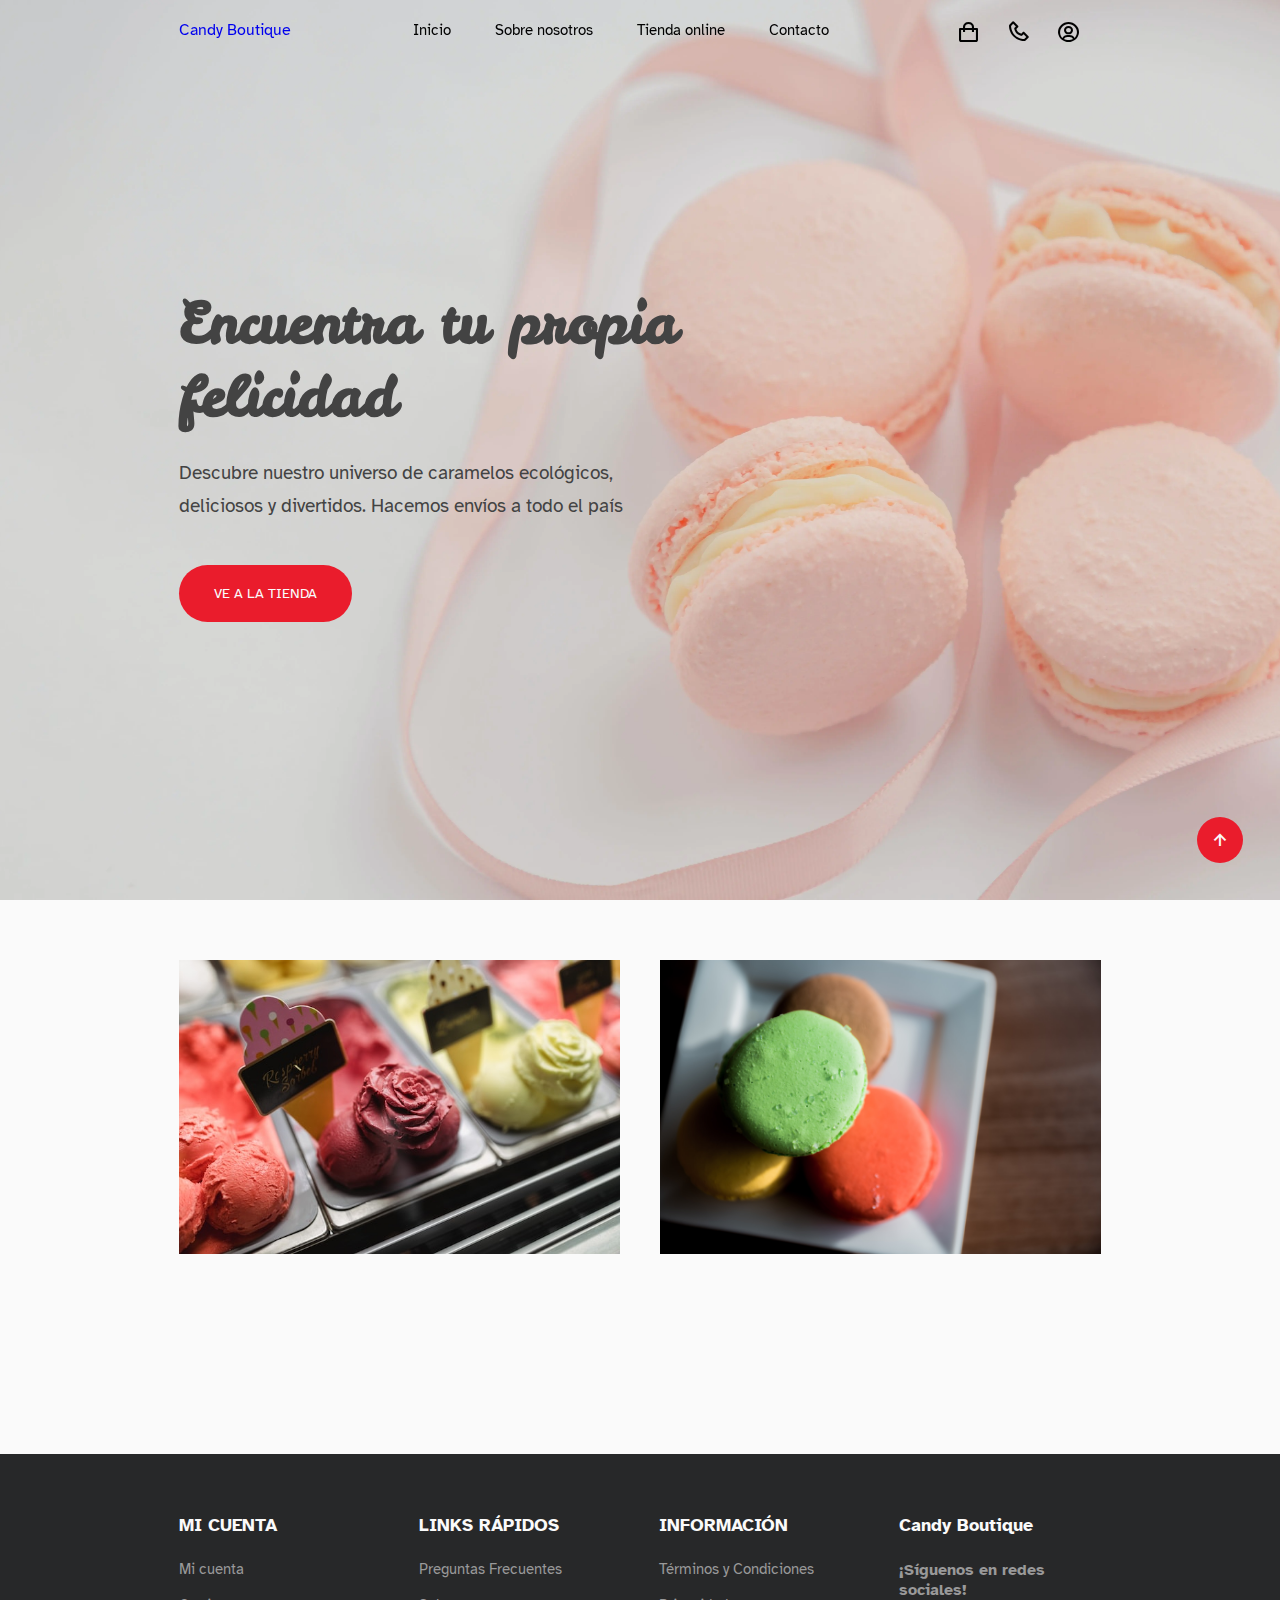
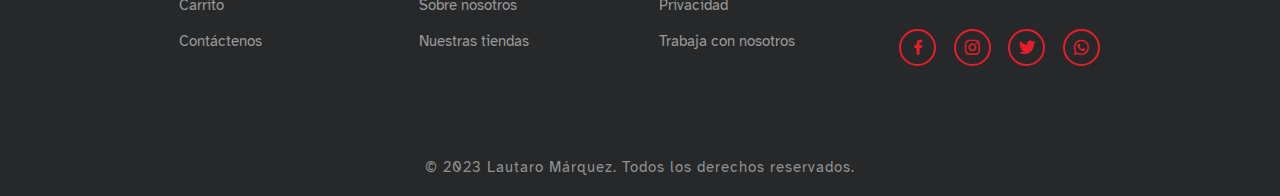
<file: index.html>
<!DOCTYPE html>
<html lang="es">
  <head>
    <meta charset="UTF-8" />
    <meta name="viewport" content="width=device-width, initial-scale=1.0" />
    <link rel="preconnect" href="https://fonts.googleapis.com" />
    <link rel="preconnect" href="https://fonts.gstatic.com" crossorigin />
    <link
      rel="apple-touch-icon"
      sizes="180x180"
      href="./assets/favicon/apple-touch-icon.png"
    />
    <link
      rel="icon"
      type="image/png"
      sizes="32x32"
      href="./assets/favicon/favicon-32x32.png"
    />
    <link
      rel="icon"
      type="image/png"
      sizes="16x16"
      href="./assets/favicon/favicon-16x16.png"
    />
    <link
      rel="shortcut icon"
      href="./assets/favicon/favicon.ico"
      type="image/x-icon"
    />
    <link
      href="https://fonts.googleapis.com/css2?family=Atkinson+Hyperlegible:wght@400;700&family=Leckerli+One&display=swap"
      rel="stylesheet"
    />
    <title>Candy Boutique</title>
    <link
      rel="stylesheet"
      href="https://cdn.jsdelivr.net/npm/boxicons@latest/css/boxicons.min.css"
    />
    <link rel="stylesheet" href="./css/style.css" />
  </head>
  <body>
    <!-- Header -->

    <header>
      <a href="#" class="logo">Candy Boutique</a>
      <ul class="navbar">
        <li><a href="#">Inicio</a></li>
        <li><a href="#">Sobre nosotros</a></li>
        <li><a href="./pages/shop.html">Tienda online</a></li>
        <li><a href="#">Contacto</a></li>
      </ul>
      <div class="h-icons">
        <a href="./pages/cart.html"><i class="bx bx-shopping-bag"></i></a>
        <a href="./pages/contact.html"><i class="bx bx-phone"></i></a>
        <a href="#"><i class='bx bx-user-circle'></i></a>
        <div class="bx bx-menu" id="menu-icon"></div>
      </div>
    </header>

    <!-- Home -->
    <section class="home">
      <div class="home-text">
        <h1>
          Encuentra tu propia <br />
          felicidad
        </h1>
        <p>
          Descubre nuestro universo de caramelos ecológicos, <br />
          deliciosos y divertidos. Hacemos envíos a todo el país
        </p>
        <a href="./pages/shop.html" class="btn">Ve a la tienda</a>
      </div>
    </section>
    <!-- Banner -->
    <section class="banner">
      <div class="banner-img">
        <img src="./assets/img/icecream.jpg" alt="Ice Cream" />
      </div>
      <div class="banner-img">
        <img src="./assets/img/macaroons.jpg" alt="Macaroons" />
      </div>
    </section>

    <!-- New product -->

    <section>
      <div class="center-text">
        <h2></h2>
      </div>
    </section>

    <!-- Contacto -->

    <section class="contact">
      <div class="contact-box">
        <h4>MI CUENTA</h4>
        <li><a href="#">Mi cuenta</a></li>
        <li><a href="#">Carrito</a></li>
        <li><a href="#">Contáctenos</a></li>
      </div>

      <div class="contact-box">
        <h4>LINKS RÁPIDOS</h4>
        <li><a href="#">Preguntas Frecuentes</a></li>
        <li><a href="#">Sobre nosotros</a></li>
        <li><a href="#">Nuestras tiendas</a></li>
      </div>

      <div class="contact-box">
        <h4>INFORMACIÓN</h4>
        <li><a href="#">Términos y Condiciones</a></li>
        <li><a href="#">Privacidad</a></li>
        <li><a href="#">Trabaja con nosotros</a></li>
      </div>

      <div class="contact-box">
        <h4>Candy Boutique</h4>
        <h5>¡Síguenos en redes sociales!</h5>
        <div class="social">
          <a href="#"><i class="bx bxl-facebook"></i></a>
          <a href="#"><i class="bx bxl-instagram"></i></a>
          <a href="#"><i class="bx bxl-twitter"></i></a>
          <a href="#"><i class="bx bxl-whatsapp"></i></a>
        </div>
      </div>
    </section>

    <!-- Scroll -->

    <a href="#" class="scroll-top"><i class="bx bx-up-arrow-alt"></i></a>

    <div class="end-text">
      <p>© 2023 Lautaro Márquez. Todos los derechos reservados.</p>
    </div>

    <!-- Script propio de JS -->
    <script src="./scripts/app.js"></script>
  </body>
</html>
</file>
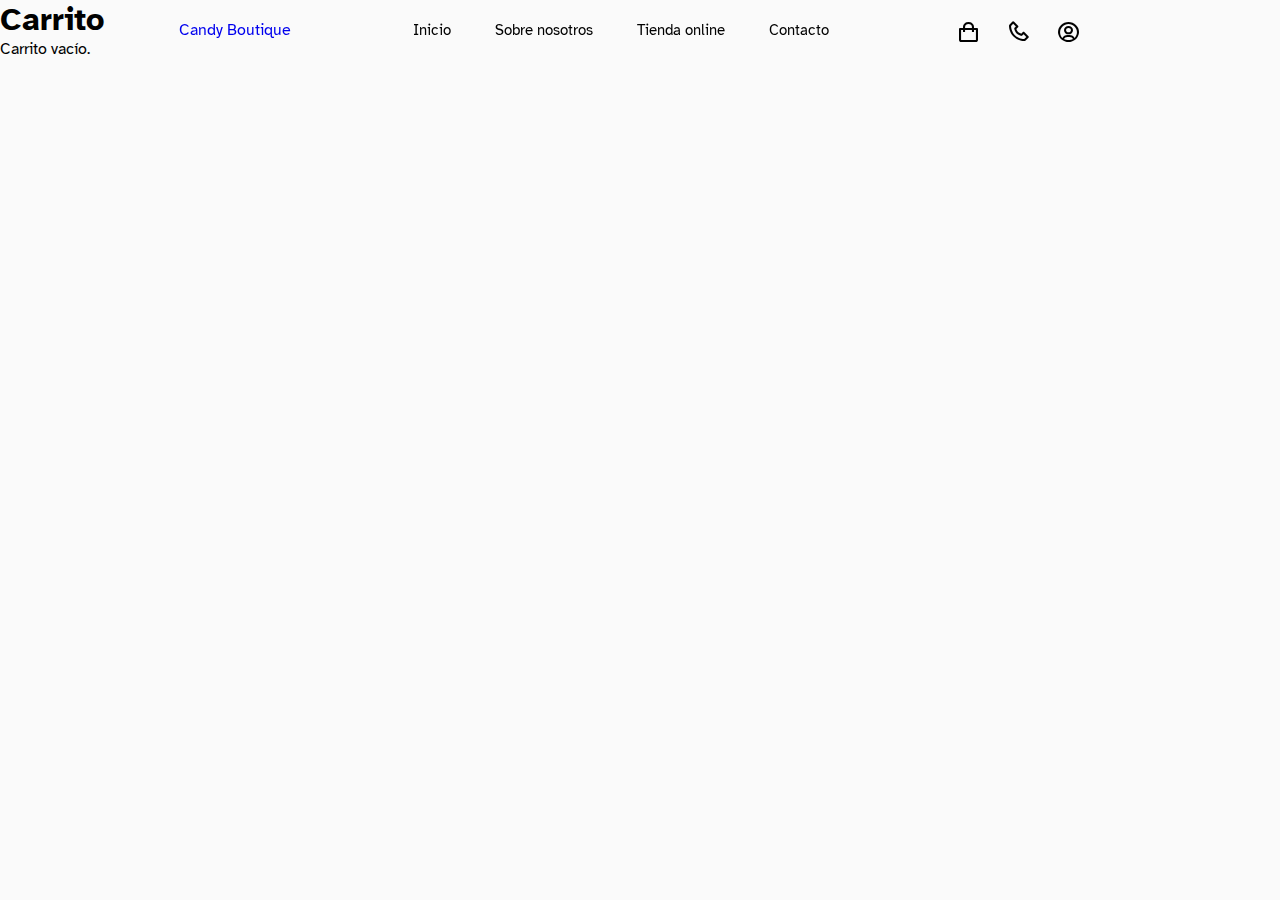
<file: pages/cart.html>
<!DOCTYPE html>
<html lang="es">
  <head>
    <meta charset="UTF-8" />
    <meta name="viewport" content="width=device-width, initial-scale=1.0" />
    <link rel="preconnect" href="https://fonts.googleapis.com" />
    <link rel="preconnect" href="https://fonts.gstatic.com" crossorigin />
    <link rel="apple-touch-icon" sizes="180x180" href="/apple-touch-icon.png" />
    <link rel="icon" type="image/png" sizes="32x32" href="/favicon-32x32.png" />
    <link rel="icon" type="image/png" sizes="16x16" href="/favicon-16x16.png" />
    <link
      rel="shortcut icon"
      href="./assets/favicon/favicon.ico"
      type="image/x-icon"
    />
    <link
      href="https://fonts.googleapis.com/css2?family=Atkinson+Hyperlegible:wght@400;700&family=Leckerli+One&display=swap"
      rel="stylesheet"
    />
    <title>Contacto | Candy Boutique</title>
    <link
      rel="stylesheet"
      href="https://cdn.jsdelivr.net/npm/boxicons@latest/css/boxicons.min.css"
    />
    <link rel="stylesheet" href="../css/style.css" />
  </head>
  <body>
    <!-- Header -->

    <header>
      <a href="../index.html" class="logo">Candy Boutique</a>
      <ul class="navbar">
        <li><a href="../index.html">Inicio</a></li>
        <li><a href="#">Sobre nosotros</a></li>
        <li><a href="./shop.html">Tienda online</a></li>
        <li><a href="./contact.html">Contacto</a></li>
      </ul>
      <div class="h-icons">
        <a href="./cart.html"><i class="bx bx-shopping-bag"></i></a>
        <a href="./contact.html"><i class="bx bx-phone"></i></a>
        <a href="#"><i class='bx bx-user-circle'></i></a>
        <div class="bx bx-menu" id="menu-icon"></div>
      </div>
    </header>

    <main>
      <h1 class="shoppingTitle">Carrito</h1>
      <div class="cartContainer">
        <p>Carrito vacío.</p>
      </div>
    </main>

    <script src="../scripts/app.js"></script>
  </body>
</html>
</file>
<file: css/style.css>
* {
    margin: 0;
    padding: 0;
    box-sizing: border-box;
    font-family: 'Atkinson Hyperlegible', sans-serif;
    list-style: none;
    text-decoration: none;
    scroll-behavior: smooth;
}

:root {
    --bg-color: #FAFAFA;
    --main-color: #ea1c2c;
    --text-color: #010101;
    --alt-color: #434343;
    --big-font: 3.5rem;
    --second-title: 2.2rem;
    --text-font: 1.2rem;
}

body {
    color: var(--text-color);
    background-color: var(--bg-color);
}

header {
    position: fixed;
    width: 100%;
    top: 0;
    right: 0;
    background: transparent;
    display: flex;
    justify-content: space-between;
    padding: 20px 14%;
    transition: all .50s ease;
}

.navbar {
    display: flex;
}

.navbar a {
    color: var(--text-color);
    font-size: 15px;
    font-weight: 500;
    margin: 10px 22px;
    transition: all .50s ease;
}

.navbar a:hover {
    color: var(--main-color);
}

.h-icons {
    display: flex;
    align-items: center;
}

.h-icons i {
    font-size: 25px;
    color: var(--text-color);
    margin-left: 5px;
    margin-right: 20px;
    transition: all .50s ease;
}

.h-icons i:hover {
    transform: translateY(-4px);
    color: var(--main-color)
}

#menu-icon {
    height: 30px;
    width: 30px;
    background: var(--text-color);
    color: var(--bg-color);
    display: flex;
    align-items: center;
    justify-content: center;
    font-size: 20px;
    border-radius: 50%;
    z-index: 10001;
    cursor: pointer;
    display: none;
}

section {
    padding: 60px 14% 70px;
}

.home {
    width: 100%;
    height: 100vh;
    background-image: url(../assets/img/hero.webp);
    background-size: cover;
    background-position: center;
    display: flex;
    align-items: center;
    justify-content: flex-start;
}

.home-text h1 {
    font-family: 'Leckerli One', cursive;
    font-size: var(--big-font);
    color: var(--alt-color);
    line-height: 1.3;
    margin-bottom: 25px;
}

.home-text p {
    color: var(--alt-color);
    font-size: var(--text-font);
    line-height: 33px;
    margin-bottom: 60px;
}

.btn {
    padding: 20px 35px;
    background: var(--main-color);
    color: var(--bg-color);
    font-size: 14px;
    font-weight: 500;
    text-transform: uppercase;
    border-radius: 30px;
    transition: all .50s ease;
}

.btn:hover {
    background: var(--alt-color);
}

.banner {
    display: grid;
    grid-template-columns: repeat(auto-fit, minmax(300px, auto));
    align-items: center;
    gap: 2.5rem;
}

.banner-img {
    overflow: hidden;
}

.banner-img img {
    width: 100%;
    display: block;
    transition: transform 0.5s;
    cursor: pointer;
}

.banner-img:hover img {
    transform: scale(1.1);
}

.center-text h2 {
    text-align: center;
    font-size: var(--second-title);
    font-weight: 800;
    color: var(--text-color);
}

.new-content {
    display: grid;
    grid-template-columns: repeat(auto-fit, minmax(300px, auto));
    align-items: center;
    gap: 2.5rem;
    margin-top: 4.5rem;
    text-align: center;
}

.row {
    position: relative;
    cursor: pointer;
}

.row img {
    width: 100%;
    height: auto;
    margin-bottom: 15px;
}

.row h4 {
    font-size: 14px;
    margin-bottom: 5px;
    text-transform: uppercase;
    font-weight: 400;
    transition: all .50s ease;
}

.row h4:hover {
    color: var(--main-color);
    cursor: pointer;
}

.row h5 {
    color: var(--alt-color);
    font-size: var(--text-font);
    font-weight: 600;
}

.top {
    position: absolute;
    top: 20px;
    left: 0;
    height: 30px;
    width: 60px;
    color: var(--bg-color);
    background: var(--main-color);
    font-size: 14px;
    font-weight: 500;
    text-transform: uppercase;
    display: inline-flex;
    align-items: center;
    justify-content: center;
}

.row .bbtn a {
    position: absolute;
    bottom: 65px;
    left: 0;
    right: 0;
    padding: 13px;
    background: rgba(0, 0, 0, 0.8);
    color: var(--bg-color);
    transition: opacity 0.5s;
    opacity: 0;
}

.row:hover .bbtn a {
    opacity: 1;
}

.contact {
    display: grid;
    grid-template-columns: repeat(auto-fit, minmax(200px, auto));
    gap: 2.5rem;
    background: #272829;
}

.contact-box h4 {
    margin-bottom: 1.5rem;
    font-size: 18px;
    color: var(--bg-color);
}

.contact-box li {
    margin-bottom: 18px;
}

.contact-box li a {
    display: block;
    color: #999;
    font-size: 15px;
    font-weight: 500;
    transition: all .50s ease;
}

.contact-box li a:hover {
    transform: translateX(-7px);
    color: var(--main-color);
}

.contact-box h5 {
    font-size: 16px;
    font-weight: 600;
    color: #999;
}

.social {
    display: flex;
    margin-top: 1.8rem;
}

.social i {
    height: 37px;
    width: 37px;
    background: transparent;
    border: 2px solid var(--main-color);
    display: flex;
    align-items: center;
    justify-content: center;
    border-radius: 50%;
    font-size: 20px;
    margin-right: 1.1rem;
    color: var(--main-color);
    transition: all .50s ease;
}

.social i:hover {
    background-color: var(--main-color);
    color: var(--bg-color);
    transform: scale(1.1);
}

.end-text p {
    text-align: center;
    background-color: #272829;
    color: #919191;
    font-size: 15px;
    letter-spacing: 1px;
    padding: 20px;
}

.scroll-top {
    position: fixed;
    bottom: 2.3rem;
    right: 2.3rem;
}

.scroll-top i {
    background: var(--main-color);
    color: var(--bg-color);
    font-size: 22px;
    padding: 12px;
    border-radius: 30px;
}

@media (max-width: 1200px) {
    header {
        padding: 12px 3%;
    }

    section {
        padding: 40px 3% 50px;
    }
}

@media (max-width: 920px) {
    #menu-icon {
        display: block;
        height: 30px;
        width: 30px;
        background: var(--text-color);
        color: var(--bg-color);
        display: flex;
        align-items: center;
        justify-content: center;
        font-size: 20px;
        border-radius: 50%;
        cursor: pointer;
    }
    .navbar {
        position: absolute;
        top: -800px;
        left: 0;
        right: 0;
        display: flex;
        flex-direction: column;
        text-align: left;
        background: var(--main-color);
        transition: all .50s ease;
    }
    .navbar a {
        display: block;
        padding: 5px;
        margin: 15px;
        font-size: 20px;
        font-weight: 600;
        transition: all .50s ease;
    }
    .navbar a:hover {
        color: var(--bg-color);
    }
    .navbar.active {
        top: 100%;
    }
}

@media (max-width: 640px) {
    :root {
        --big-font: 2.4rem;
        --second-title: 1.8rem;
        --text-font: 1rem;
    }
    .home-text h1 {
        line-height: 1.1;
    }
    .home {
        height: 85vh;
    }
}
</file>
